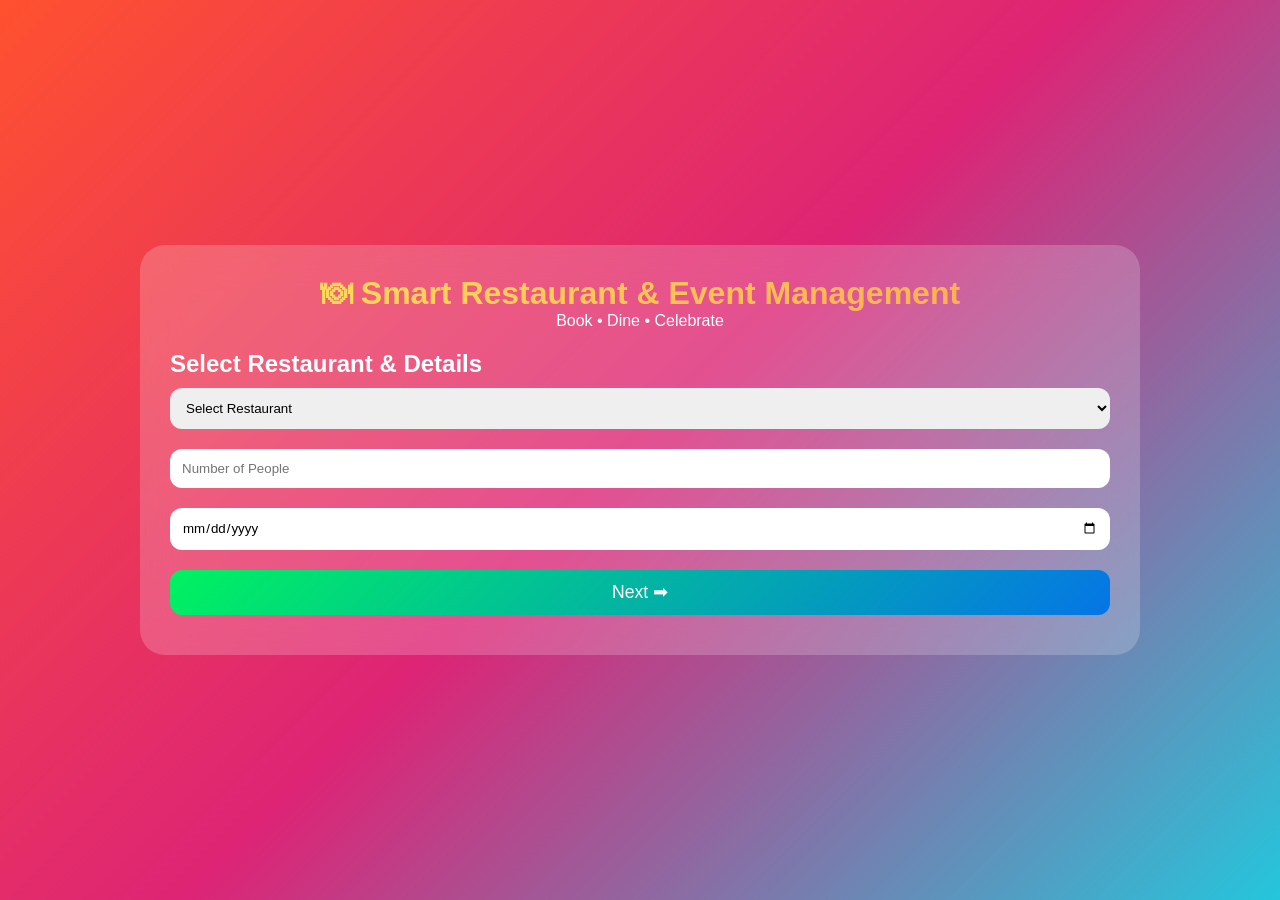
<file: RTP/index.html>
<!DOCTYPE html>
<html lang="en">
<head>
<meta charset="UTF-8">
<title>Smart Restaurant & Event Management</title>
<link rel="stylesheet" href="style.css">
</head>
<body>
<div class="app">
  <h1>🍽 Smart Restaurant & Event Management</h1>
  <p class="tagline">Book • Dine • Celebrate</p>

  <!-- STEP 1: Restaurant Selection -->
  <div class="step active" id="step1">
    <h2>Select Restaurant & Details</h2>
    <select id="restaurant">
      <option value="">Select Restaurant</option>
    </select>
    <input type="number" id="people" placeholder="Number of People">
    <input type="date" id="date">
    <button onclick="checkAvailability()">Next ➡</button>
  </div>

  <!-- STEP 2: Event Selection -->
  <div class="step" id="step2">
    <h2>Select Event</h2>
    <div class="hall-grid"></div>
    <div class="nav">
      <button class="back" onclick="prev()">⬅ Back</button>
      <button onclick="next()">Next ➡</button>
    </div>
  </div>

  <!-- STEP 3: Seat Selection -->
  <div class="step" id="step3">
    <h2>Select Seats</h2>
    <div class="seat-grid" id="seats"></div>
    <div class="nav">
      <button class="back" onclick="prev()">⬅ Back</button>
      <button onclick="next()">Next ➡</button>
    </div>
  </div>

  <!-- STEP 4: Food Categories + Items -->
  <div class="step" id="step4">
    <h2>Select Food Category</h2>
    <div class="category-grid">
      <button onclick="showFoodCategory('veg')">🥦 Veg</button>
      <button onclick="showFoodCategory('nonveg')">🍗 Non-Veg</button>
      <button onclick="showFoodCategory('italian')">🍝 Italian</button>
      <button onclick="showFoodCategory('continental')">🥪 Continental</button>
      <button onclick="showFoodCategory('desserts')">🍨 Desserts</button>
      <button onclick="showFoodCategory('drinks')">🥤 Drinks</button>
    </div>
    <div id="foodGrid" class="food-grid"></div>
    <div class="status">
      <h3>🧾 Bill:</h3>
      <ul id="billItems"></ul>
      <p id="totalBill">Total: ₹0</p>
    </div>
    <div class="nav">
      <button class="back" onclick="prev()">⬅ Back</button>
      <button onclick="next()">Next ➡</button>
    </div>
  </div>

  <!-- STEP 5: SMS Confirmation -->
  <div class="step" id="step5">
    <h2>💳 Confirm & Send SMS</h2>
    <h3 id="summary"></h3>
    <input type="text" id="phone" placeholder="Mobile Number (+91XXXXXXXXXX)">
    <button onclick="sendSMS()">📩 Send Confirmation SMS</button>
    <div class="nav">
      <button class="back" onclick="prev()">⬅ Back</button>
      <button onclick="next()">Next ➡</button>
    </div>
  </div>

  <!-- STEP 6: Thank You -->
  <div class="step" id="step6">
    <h2>🎉 Thank You!</h2>
    <p>Your booking is confirmed! 🍽️</p>
  </div>
</div>

<script src="script.js"></script>
</body>
</html>
</file>
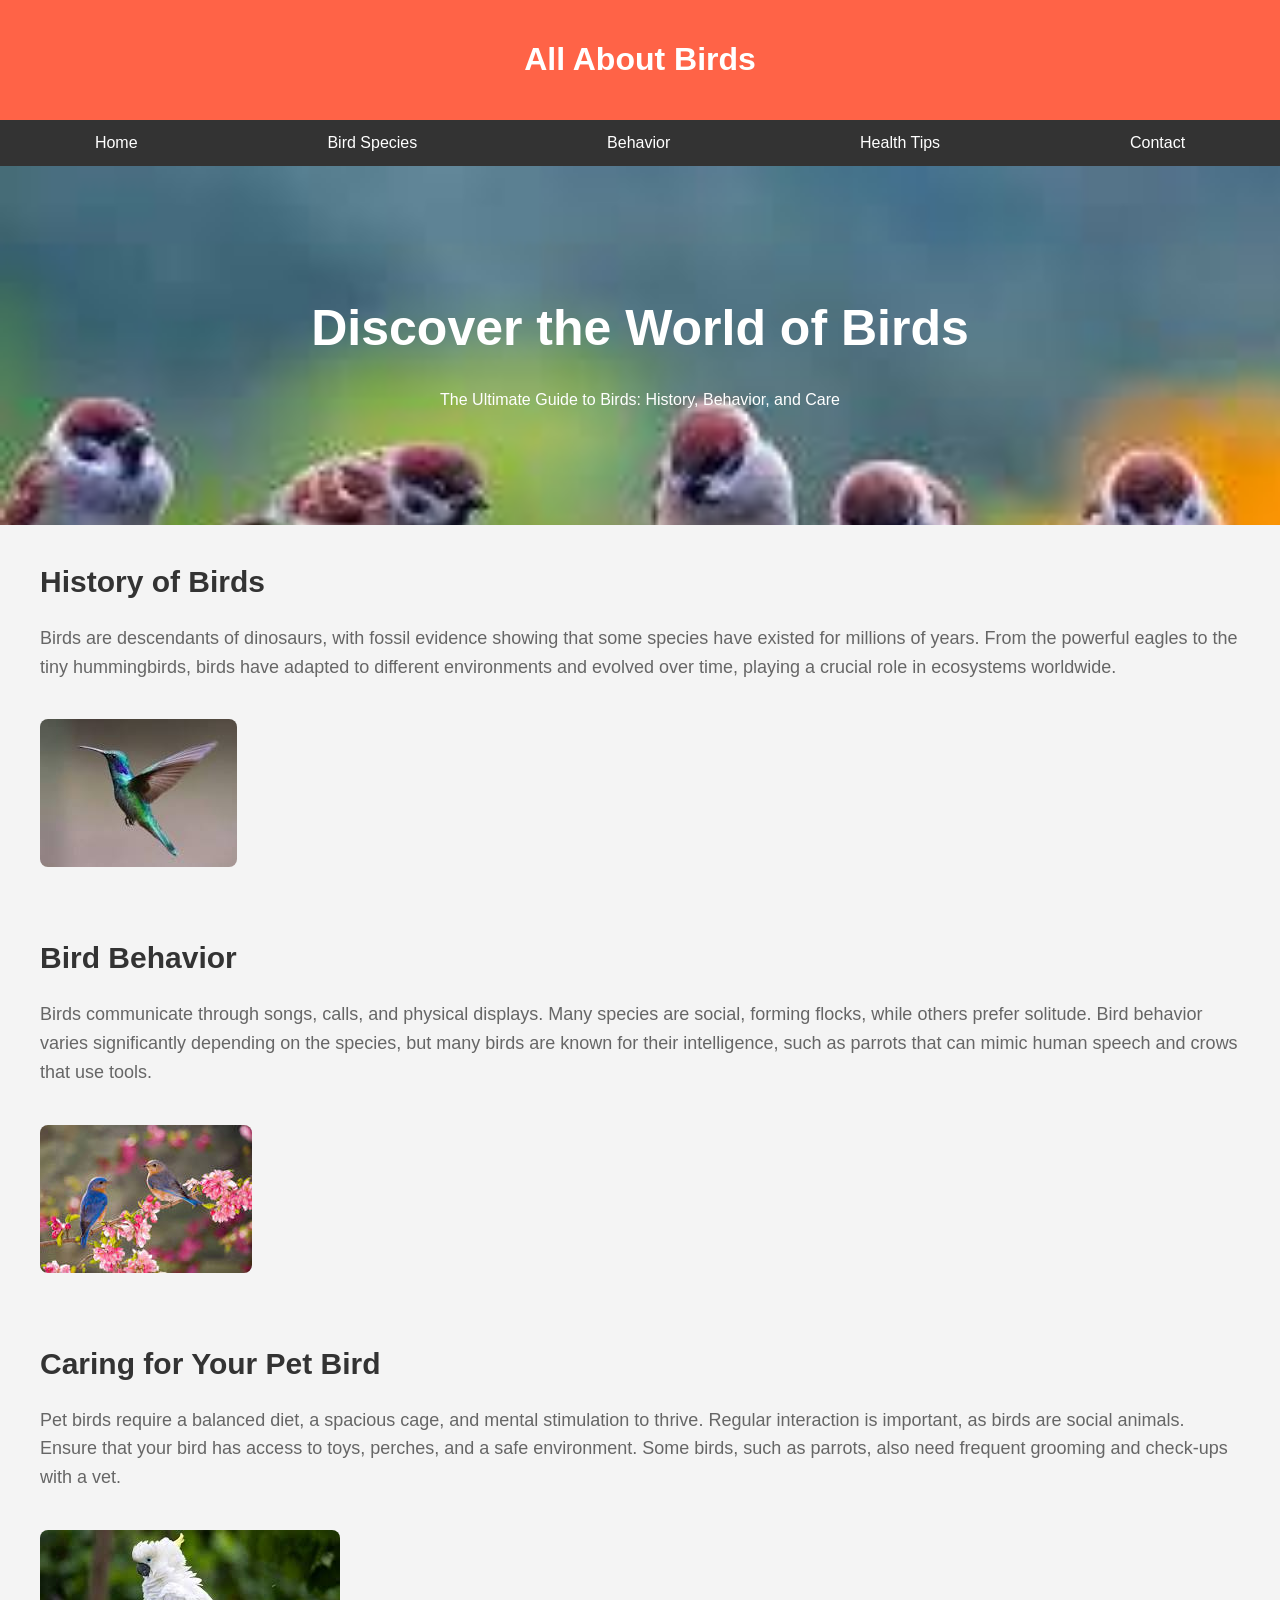
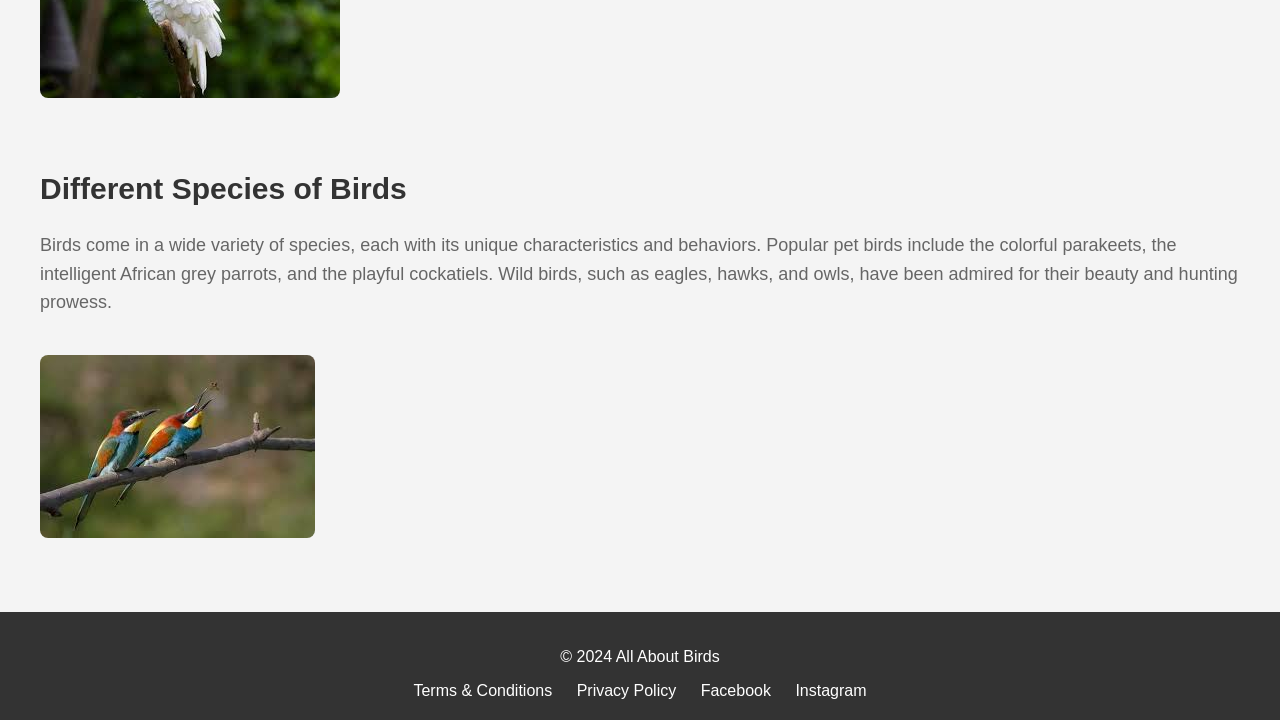
<file: bi.html>
<!DOCTYPE html>
<html lang="en">

<head>
    <meta charset="UTF-8">
    <meta name="viewport" content="width=device-width, initial-scale=1.0">
    <title>All About Birds</title>
    <style>
        body {
            font-family: Arial, sans-serif;
            margin: 0;
            padding: 0;
            background-color: #f4f4f4;
        }
        
        header {
            background-color: #ff6347;
            color: white;
            padding: 20px;
            text-align: center;
        }
        
        nav {
            display: flex;
            justify-content: space-around;
            background-color: #333;
        }
        
        nav a {
            color: white;
            padding: 14px 20px;
            text-decoration: none;
            text-align: center;
        }
        
        nav a:hover {
            background-color: #ff6347;
        }
        
        .hero {
            background-image: url('bib.jpg');
            background-size: cover;
            color: white;
            text-align: center;
            padding: 100px 20px;
        }
        
        .hero h1 {
            font-size: 50px;
        }
        
        .content {
            margin: 40px;
        }
        
        .content h2 {
            font-size: 30px;
            color: #333;
        }
        
        .content p {
            font-size: 18px;
            color: #666;
            line-height: 1.6;
        }
        
        .content img {
            max-width: 100%;
            height: auto;
            border-radius: 8px;
            margin: 20px 0;
        }
        
        .content .section {
            margin-bottom: 50px;
        }
        
        footer {
            background-color: #333;
            color: white;
            padding: 20px;
            text-align: center;
        }
        
        .footer-links a {
            color: white;
            margin: 0 10px;
            text-decoration: none;
        }
        
        .footer-links a:hover {
            text-decoration: underline;
        }
    </style>
</head>

<body>

    <header>
        <h1>All About Birds</h1>
    </header>

    <nav>
        <a href="index.html">Home</a>
        <a href="#">Bird Species</a>
        <a href="#">Behavior</a>
        <a href="#">Health Tips</a>
        <a href="#">Contact</a>
    </nav>

    <div class="hero">
        <h1>Discover the World of Birds</h1>
        <p>The Ultimate Guide to Birds: History, Behavior, and Care</p>
    </div>

    <div class="content">
        <div class="section">
            <h2>History of Birds</h2>
            <p>Birds are descendants of dinosaurs, with fossil evidence showing that some species have existed for millions of years. From the powerful eagles to the tiny hummingbirds, birds have adapted to different environments and evolved over time, playing
                a crucial role in ecosystems worldwide.</p>
            <img src="bi1.jpg" alt="Ancient bird species">
        </div>

        <div class="section">
            <h2>Bird Behavior</h2>
            <p>Birds communicate through songs, calls, and physical displays. Many species are social, forming flocks, while others prefer solitude. Bird behavior varies significantly depending on the species, but many birds are known for their intelligence,
                such as parrots that can mimic human speech and crows that use tools.</p>
            <img src="bi2.jpg" alt="Bird behavior">
        </div>

        <div class="section">
            <h2>Caring for Your Pet Bird</h2>
            <p>Pet birds require a balanced diet, a spacious cage, and mental stimulation to thrive. Regular interaction is important, as birds are social animals. Ensure that your bird has access to toys, perches, and a safe environment. Some birds, such
                as parrots, also need frequent grooming and check-ups with a vet.</p>
            <img src="bi3.jpg" alt="Caring for a pet bird">
        </div>

        <div class="section">
            <h2>Different Species of Birds</h2>
            <p>Birds come in a wide variety of species, each with its unique characteristics and behaviors. Popular pet birds include the colorful parakeets, the intelligent African grey parrots, and the playful cockatiels. Wild birds, such as eagles, hawks,
                and owls, have been admired for their beauty and hunting prowess.</p>
            <img src="bi4.jpg" alt="Different bird species">
        </div>
    </div>

    <footer>
        <p>&copy; 2024 All About Birds</p>
        <div class="footer-links">
            <a href="#">Terms & Conditions</a>
            <a href="#">Privacy Policy</a>
            <a href="#">Facebook</a>
            <a href="#">Instagram</a>
        </div>
    </footer>

</body>

</html>
</file>
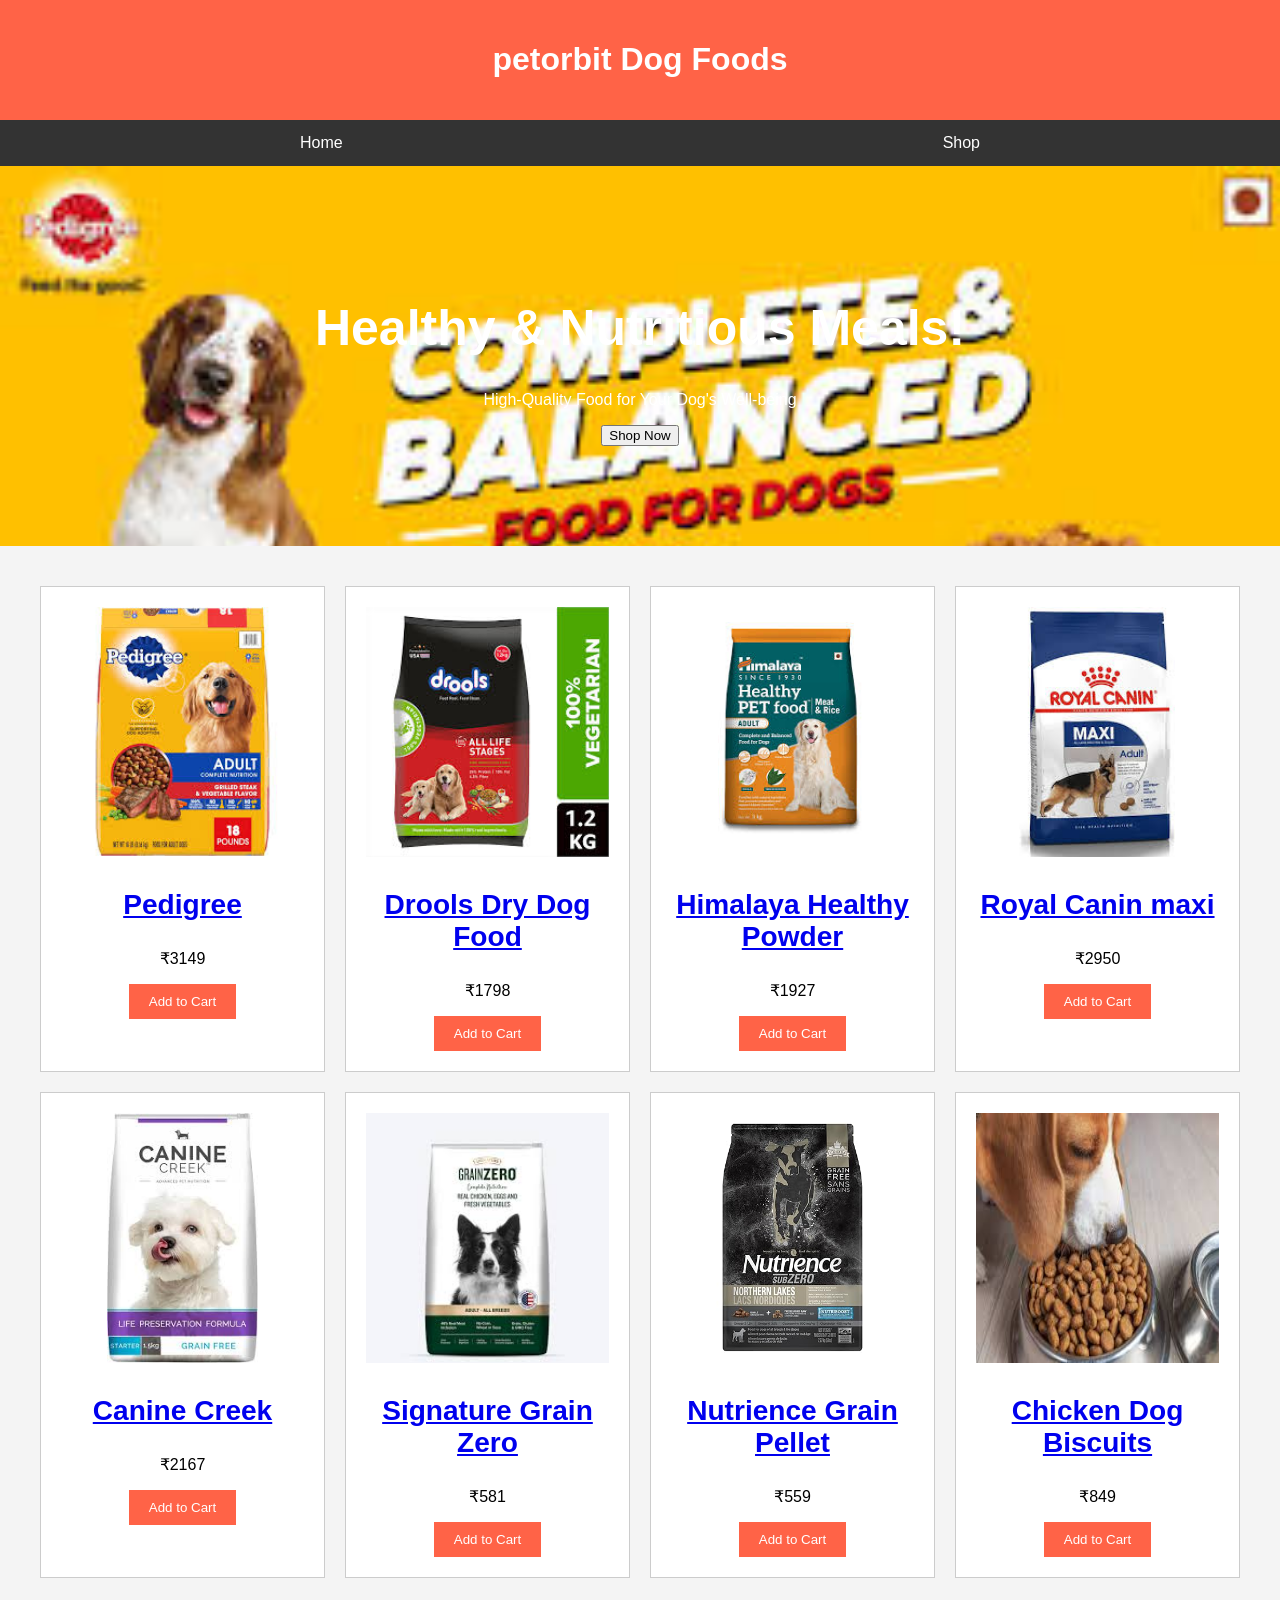
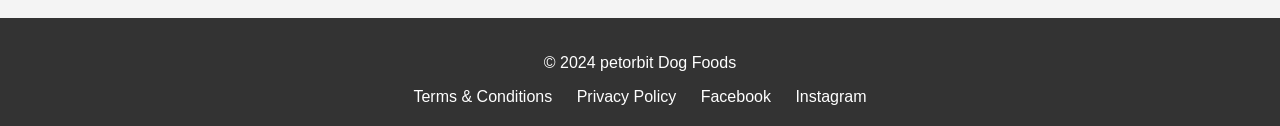
<file: dogfood.html>
<!DOCTYPE html>
<html lang="en">

<head>
    <meta charset="UTF-8">
    <meta name="viewport" content="width=device-width, initial-scale=1.0">
    <title>petorbit Dog Foods</title>
    <style>
        body {
            font-family: Arial, sans-serif;
            margin: 0;
            padding: 0;
            background-color: #f4f4f4;
        }
        
        header {
            background-color: #ff6347;
            color: white;
            padding: 20px;
            text-align: center;
        }
        
        nav {
            display: flex;
            justify-content: space-around;
            background-color: #333;
        }
        
        nav a {
            color: white;
            padding: 14px 20px;
            text-decoration: none;
            text-align: center;
        }
        
        nav a:hover {
            background-color: #ff6347;
        }
        
        .hero {
            background-image: url(dfb1..jpg);
            background-size: cover;
            color: white;
            text-align: center;
            padding: 100px 20px;
        }
        
        .hero h1 {
            font-size: 50px;
        }
        
        .featured-products {
            display: grid;
            grid-template-columns: repeat(4, 1fr);
            gap: 20px;
            margin: 40px;
        }
        
        .product {
            background-color: white;
            border: 1px solid #ccc;
            padding: 20px;
            text-align: center;
        }
        
        .product img {
            max-width: 100%;
            height: 250px;
        }
        
        .product button {
            background-color: #ff6347;
            color: white;
            padding: 10px 20px;
            border: none;
            cursor: pointer;
        }
        
        .product button:hover {
            background-color: #333;
        }
        
        footer {
            background-color: #333;
            color: white;
            padding: 20px;
            text-align: center;
        }
        
        .footer-links a {
            color: white;
            margin: 0 10px;
            text-decoration: none;
        }
        
        .footer-links a:hover {
            text-decoration:underline;
        }
    </style>
</head>

<body>

    <header>
        <h1>petorbit Dog Foods</h1>
    </header>

    <nav>
        <a href="index.html">Home</a>
        <a href="dogfood.html">Shop</a>

    </nav>

    <div class="hero">
        <h1>Healthy & Nutritious Meals!</h1>
        <p>High-Quality Food for Your Dog's Well-being</p>
        <button>Shop Now</button>
    </div>

    <section class="featured-products">
        <div class="product">
            <img src="df1.jpg" alt="Pedigree">
            <h2><a href="https://amzn.in/d/6H0hn2K"><h3>Pedigree</h3></a></h2>
            <p>₹3149</p>
            <button>Add to Cart</button>
        </div>
        <div class="product">
            <img src="df2.jpg" alt="Drools Dry Dog Food">
            <h2><a href="https://amzn.in/d/gkJ3K4V"><h3>Drools Dry Dog Food</h3></a></h2>
            <p>₹1798</p>
            <button>Add to Cart</button>
        </div>
        <div class="product">
            <img src="df3.jpg" alt="Himalaya Healthy Powder ">
            <h2><a href="https://amzn.in/d/eN5nNSP"><h3>Himalaya Healthy Powder </h3></a></h2>
            <p>₹1927</p>
            <button>Add to Cart</button>
        </div>
        <div class="product">
            <img src="df4.jpg" alt="Royal Canin Maxi Adult ">
            <h2><a href="https://amzn.in/d/c2JVoDo"><h3>Royal Canin maxi</h3></a></h2>
            <p>₹2950</p>
            <button>Add to Cart</button>
        </div>
        <div class="product">
            <img src="df5.jpg" alt="Canine Creek Ultra">
            <h2><a href="https://amzn.in/d/5WMEfpX"><h3>Canine Creek </h3></a></h2>
            <p>₹2167</p>
            <button>Add to Cart</button>
        </div>
        <div class="product">
            <img src="df6.jpg" alt="Signature Grain Zero">
            <h2><a href="https://amzn.in/d/6PDM9x7"><h3>Signature Grain Zero</h3></a></h2>
            <p>₹581</p>
            <button>Add to Cart</button>
        </div>
        <div class="product">
            <img src="do1.jpg" alt="Nutrience Grain Pellet">
            <h2><a href="https://amzn.in/d/hTk4Xo3"><h3>Nutrience Grain Pellet</h3></a></h2>
            <p>₹559</p>
            <button>Add to Cart</button>
        </div>
        <div class="product">
            <img src="df8.jpg" alt="Chicken Dog Biscuits">
            <h2><a href="https://amzn.in/d/eS1La6z"><h3>Chicken Dog Biscuits</h3></a></h2>
            <p>₹849</p>
            <button>Add to Cart</button>
        </div>
    </section>

    <footer>
        <p>&copy; 2024 petorbit Dog Foods</p>
        <div class="footer-links">
            <a href="#">Terms & Conditions</a>
            <a href="#">Privacy Policy</a>
            <a href="#">Facebook</a>
            <a href="#">Instagram</a>
        </div>
    </footer>

</body>

</html>
</file>
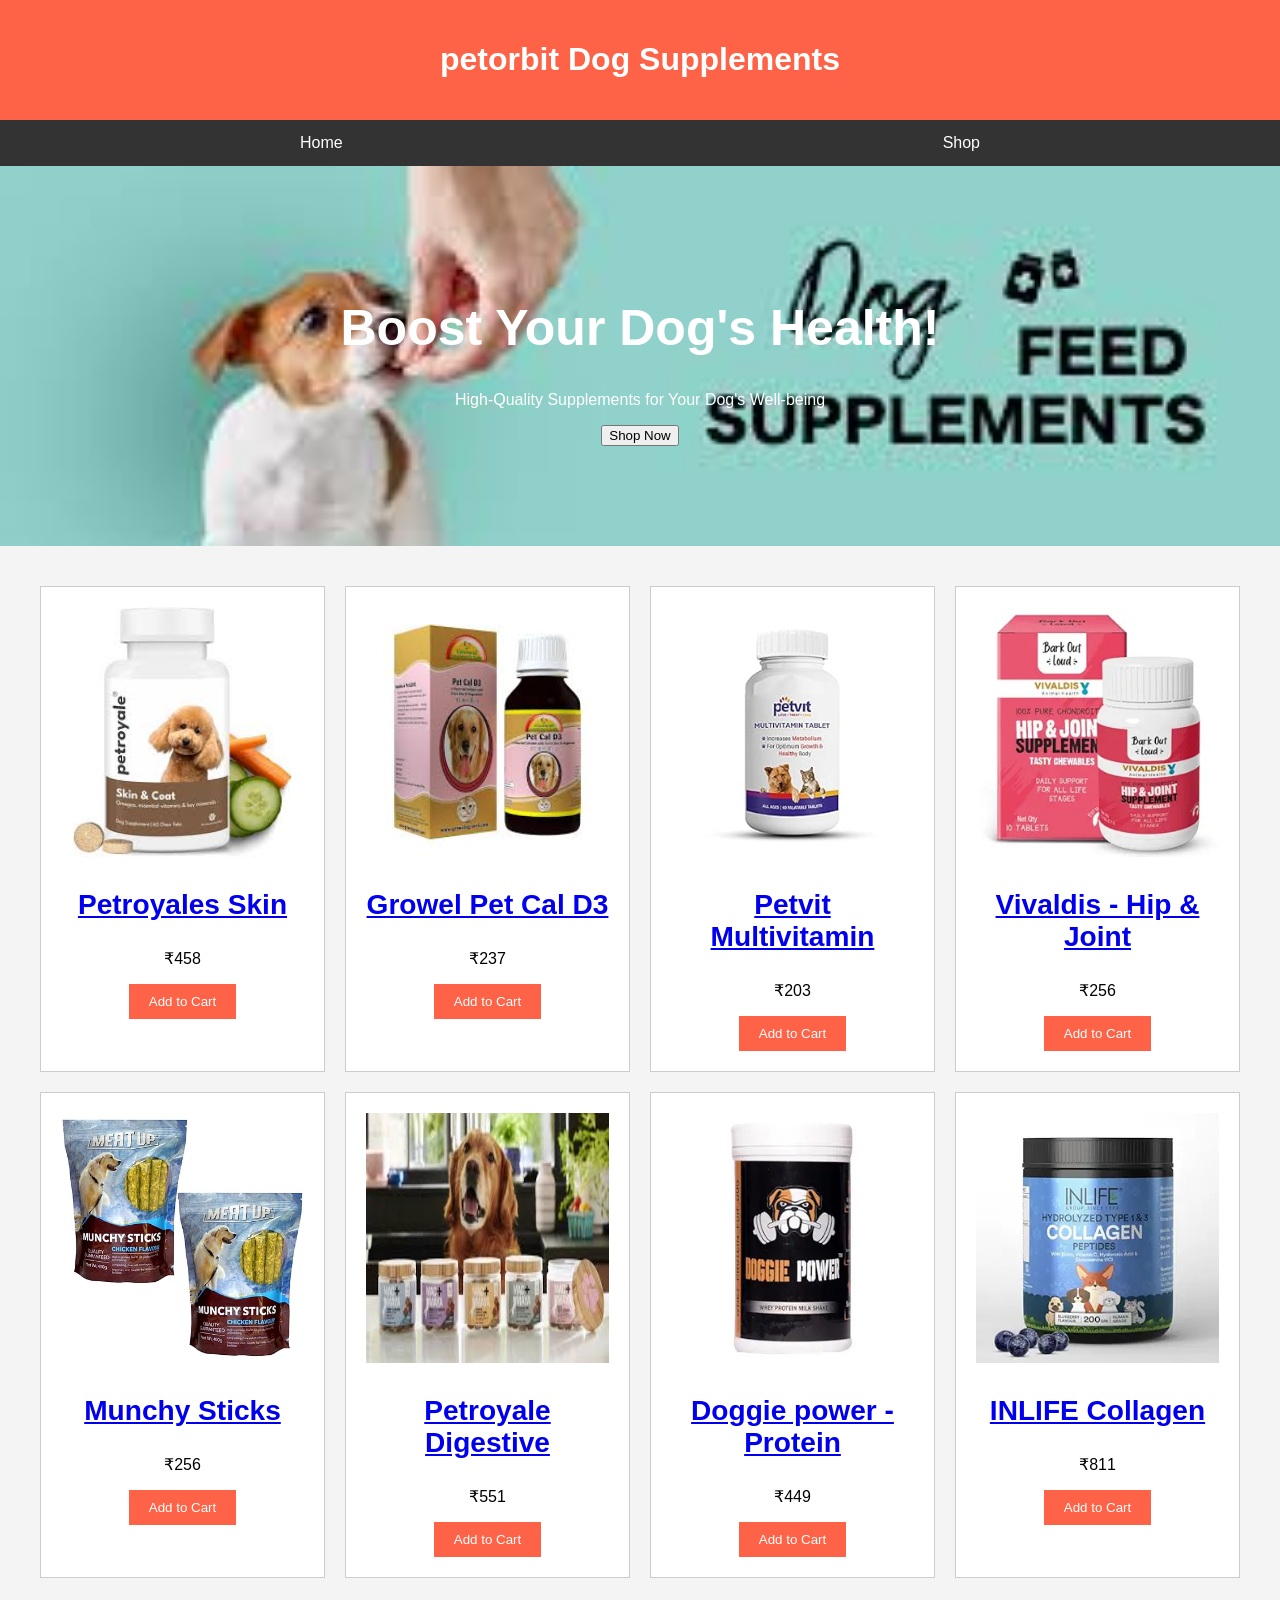
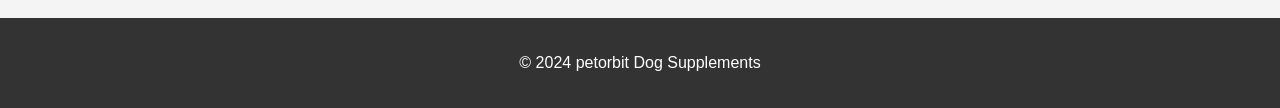
<file: dogsupp.html>
<!DOCTYPE html>
<html lang="en">

<head>
    <meta charset="UTF-8">
    <meta name="viewport" content="width=device-width, initial-scale=1.0">
    <title>petorbit Dog Supplements</title>
    <style>
        body {
            font-family: Arial, sans-serif;
            margin: 0;
            padding: 0;
            background-color: #f4f4f4;
        }
        
        header {
            background-color: #ff6347;
            color: white;
            padding: 20px;
            text-align: center;
        }
        
        nav {
            display: flex;
            justify-content: space-around;
            background-color: #333;
        }
        
        nav a {
            color: white;
            padding: 14px 20px;
            text-decoration: none;
            text-align: center;
        }
        
        nav a:hover {
            background-color: #ff6347;
        }
        
        .hero {
            background-image: url('dsb.jpg');
            background-size: cover;
            color: white;
            text-align: center;
            padding: 100px 20px;
        }
        
        .hero h1 {
            font-size: 50px;
        }
        
        .featured-products {
            display: grid;
            grid-template-columns: repeat(4, 1fr);
            gap: 20px;
            margin: 40px;
        }
        
        .product {
            background-color: white;
            border: 1px solid #ccc;
            padding: 20px;
            text-align: center;
        }
        
        .product img {
            max-width: 100%;
            height: 250px;
        }
        
        .product button {
            background-color: #ff6347;
            color: white;
            padding: 10px 20px;
            border: none;
            cursor: pointer;
        }
        
        .product button:hover {
            background-color: #333;
        }
        
        footer {
            background-color: #333;
            color: white;
            padding: 20px;
            text-align: center;
        }
        
        .footer-links a {
            color: white;
            margin: 0 10px;
            text-decoration: none;
        }
        
        .footer-links a:hover {
            text-decoration: none;
        }
    </style>
</head>

<body>

    <header>
        <h1>petorbit Dog Supplements</h1>
    </header>

    <nav>
        <a href="index.html">Home</a>
        <a href="#">Shop</a>
    </nav>

    <div class="hero">
        <h1>Boost Your Dog's Health!</h1>
        <p>High-Quality Supplements for Your Dog's Well-being</p>
        <button>Shop Now</button>
    </div>

    <section class="featured-products">
        <div class="product">
            <img src="ds1.jpg" alt="Petroyales Skin">
            <h2><a href="https://amzn.in/d/5P6YHdL"><h3>Petroyales Skin</h3></a></h2>
            <p>₹458</p>
            <button>Add to Cart</button>
        </div>
        <div class="product">
            <img src="ds2.jpg" alt="Growel Pet Cal D3">
            <h2><a href="https://amzn.in/d/gbayJCH"><h3>Growel Pet Cal D3</h3></a></h2>
            <p>₹237</p>
            <button>Add to Cart</button>
        </div>
        <div class="product">
            <img src="dd2.jpg" alt="Petvit Multivitamin">
            <h2><a href="https://amzn.in/d/dB00uOc"><h3>Petvit Multivitamin</h3></a></h2>
            <p>₹203</p>
            <button>Add to Cart</button>
        </div>
        <div class="product">
            <img src="dd1.webp" alt="Vivaldis - Hip & Joint ">
            <h2><a href="https://amzn.in/d/42OoJfN"><h3>Vivaldis - Hip & Joint </h3></a></h2>
            <p>₹256</p>
            <button>Add to Cart</button>
        </div>
        <div class="product">
            <img src="dd5.jpg" alt="Munchy Sticks">
            <h2><a href="https://amzn.in/d/2ZYXXAa"><h3>Munchy Sticks</h3></a></h2>
            <p>₹256</p>
            <button>Add to Cart</button>
        </div>
        <div class="product">
            <img src="ds6.jpg" alt="Petroyale Digestive Probiotics ">
            <h2><a href="https://amzn.in/d/b5YBpI6"><h3>Petroyale Digestive </h3></a></h2>
            <p>₹551</p>
            <button>Add to Cart</button>
        </div>
        <div class="product">
            <img src="dd7.webp" alt="Doggie power - Protein">
            <h2><a href="https://amzn.in/d/dkflI4H"><h3>Doggie power - Protein</h3></a></h2>
            <p>₹449</p>
            <button>Add to Cart</button>
        </div>
        <div class="product">
            <img src="dd8.webp" alt="INLIFE Collagen ">
            <h2><a href="https://amzn.in/d/7nFI03i"><h3>INLIFE Collagen </h3></a></h2>
            <p>₹811</p>
            <button>Add to Cart</button>
        </div>
    </section>

    <footer>
        <p>&copy; 2024 petorbit Dog Supplements</p>
        <div class="footer-links">
          
        </div>
    </footer>

</body>

</html>
</file>
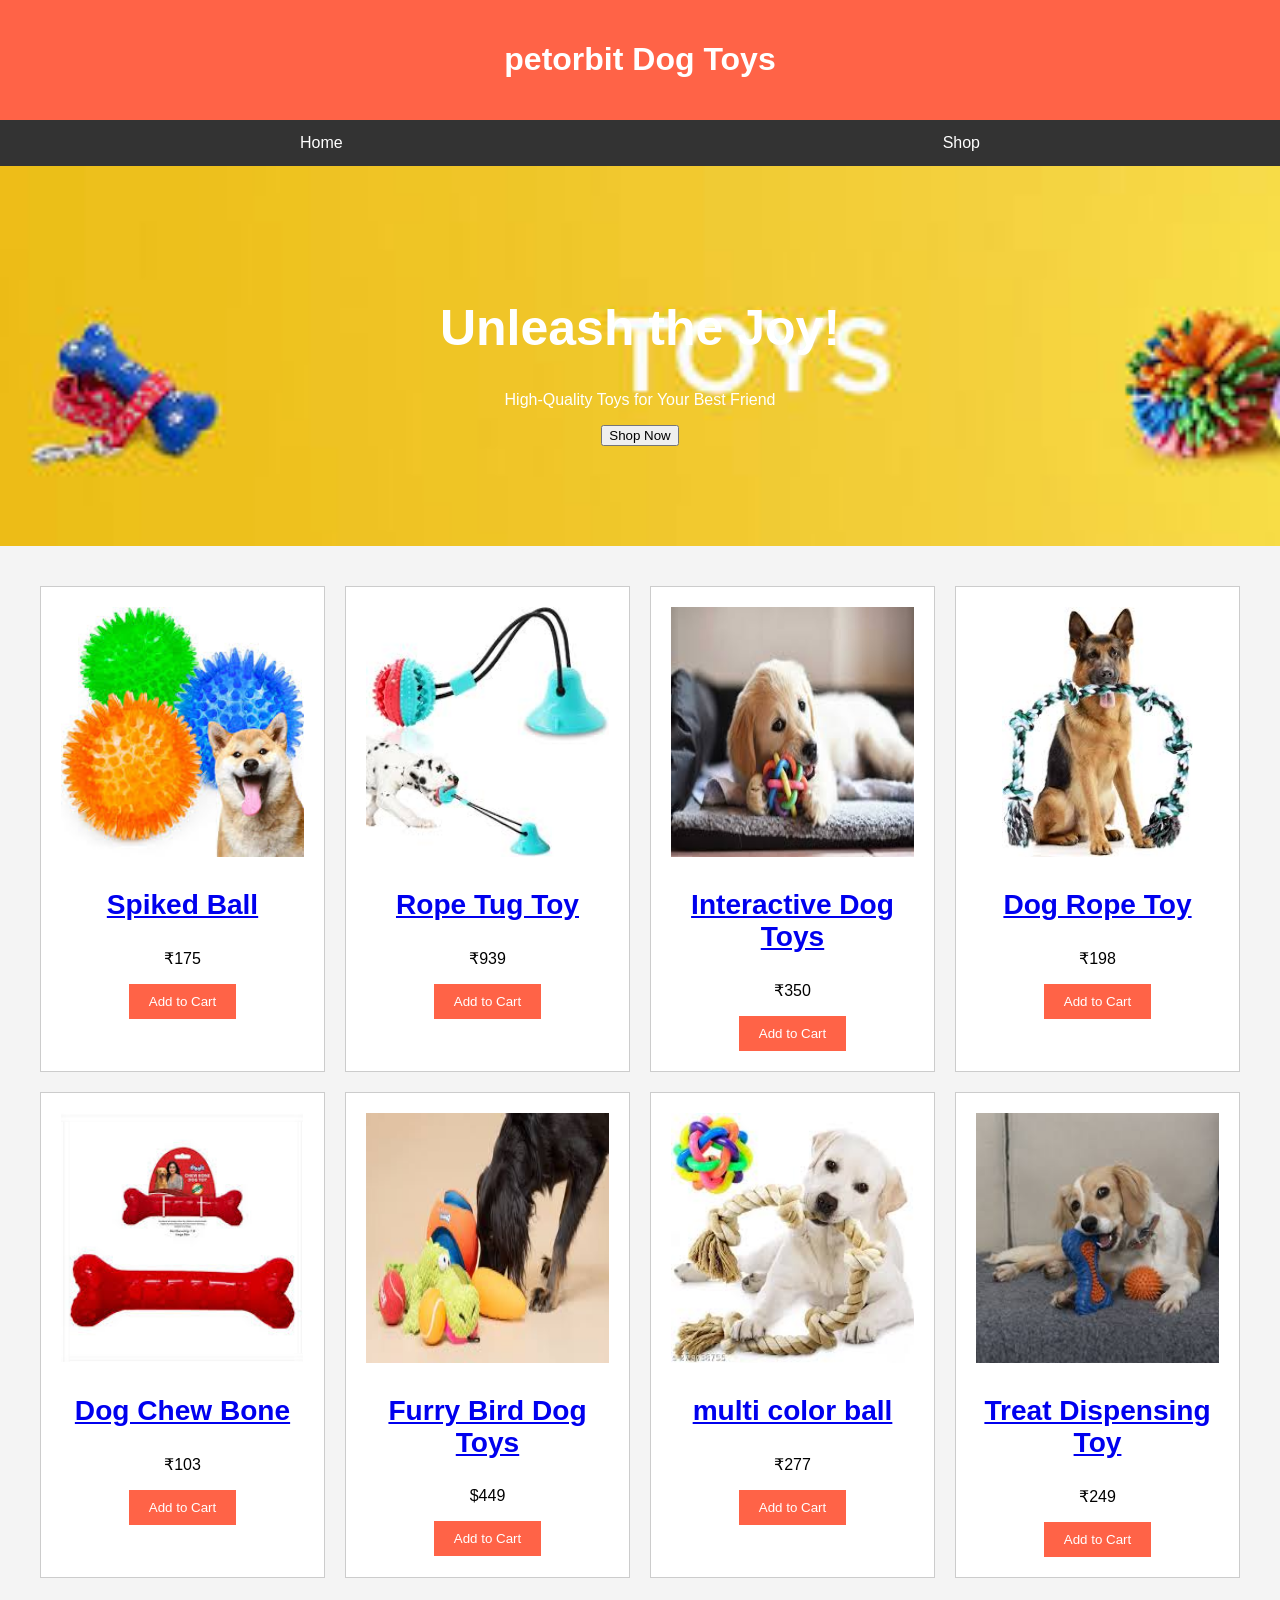
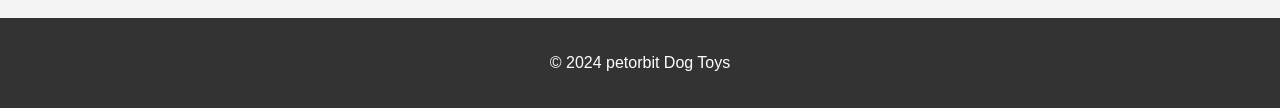
<file: dogtoy.html>
<!DOCTYPE html>
<html lang="en">

<head>
    <meta charset="UTF-8">
    <meta name="viewport" content="width=device-width, initial-scale=1.0">
    <title>petorbit Dog Toys</title>
    <style>
        body {
            font-family: Arial, sans-serif;
            margin: 0;
            padding: 0;
            background-color: #f4f4f4;
        }
        
        header {
            background-color: #ff6347;
            color: white;
            padding: 20px;
            text-align: center;
        }
        
        nav {
            display: flex;
            justify-content: space-around;
            background-color: #333;
        }
        
        nav a {
            color: white;
            padding: 14px 20px;
            text-decoration: none;
            text-align: center;
        }
        
        nav a:hover {
            background-color: #ff6347;
        }
        
        .hero {
            background-image: url('dtb.jpg');
            background-size: cover;
            color: white;
            text-align: center;
            padding: 100px 20px;
        }
        
        .hero h1 {
            font-size: 50px;
        }
        
        .featured-products {
            display: grid;
            grid-template-columns: repeat(4, 1fr);
            gap: 20px;
            margin: 40px;
        }
        
        .product {
            background-color: white;
            border: 1px solid #ccc;
            padding: 20px;
            text-align: center;
        }
        
        .product img {
            max-width: 100%;
            height: 250px;
        }
        
        .product button {
            background-color: #ff6347;
            color: white;
            padding: 10px 20px;
            border: none;
            cursor: pointer;
        }
        
        .product button:hover {
            background-color: #333;
        }
        
        footer {
            background-color: #333;
            color: white;
            padding: 20px;
            text-align: center;
        }
        
        .footer-links a {
            color: white;
            margin: 0 10px;
            text-decoration: none;
        }
        
        .footer-links a:hover {
            text-decoration: none;
        }
    </style>
</head>

<body>

    <header>
        <h1>petorbit Dog Toys</h1>
    </header>

    <nav>
        <a href="index.html">Home</a>
        <a href="#">Shop</a>
        
    </nav>

    <div class="hero">
        <h1>Unleash the Joy!</h1>
        <p>High-Quality Toys for Your Best Friend</p>
        <button>Shop Now</button>
    </div>

    <section class="featured-products">
        <div class="product">
            <img src="dt1.jpg" alt="Spiked Ball">
            <h2><a href="https://amzn.in/d/43kw7pz"><h3>Spiked Ball</h3></a> </h2>
            <p>₹175</p>
            <button>Add to Cart</button>
        </div>
        <div class="product">
            <img src="dt2.jpg" alt="Rope Tug Toy">
            <h2><a href="https://amzn.in/d/4ANcYzf"><h3>Rope Tug Toy</h3></a>  </h2>
            <p>₹939</p>
            <button>Add to Cart</button>
        </div>
        <div class="product">
            <img src="dt3.jpg" alt="Plush Bone Toy">
            <h2><a href="https://amzn.in/d/dXIGn3v"><h3>Interactive Dog Toys</h3></a> </h2>
            <p>₹350</p>
            <button>Add to Cart</button>
        </div>
        <div class="product">
            <img src="dt4.jpg" alt="Dog Rope Toy">
            <h2><a href="https://amzn.in/d/8WGgVqq"><h3>Dog Rope Toy</h3></a> </h2>
            <p>₹198</p>
            <button>Add to Cart</button>
        </div>
        <div class="product">
            <img src="dt5.jpg" alt="Dog Chew Bone ">
            <h2><a href="https://amzn.in/d/feT4t16"><h3>Dog Chew Bone </h3></a></h2>
            <p>₹103</p>
            <button>Add to Cart</button>
        </div>
        <div class="product">
            <img src="dt6.jpg" alt="Furry Bird Dog Toys">
            <h2><a href="https://amzn.in/d/guq2Jjs"><h3>Furry Bird Dog Toys</h3></a> </h2>
            <p>$449</p>
            <button>Add to Cart</button>
        </div>
        <div class="product">
            <img src="dt7.jpg" alt="multi color ball">
            <h2><a href="https://amzn.in/d/eaz7xmm"><h3>multi color ball</h3></a> </h2>
            <p>₹277</p>
            <button>Add to Cart</button>
        </div>
        <div class="product">
            <img src="dt8.jpg" alt="Treat Dispensing Toy">
            <h2><a href="https://amzn.in/d/dpEp5WE"><h3>Treat Dispensing Toy</h3></a> </h2>
            <p>₹249</p>
            <button>Add to Cart</button>
        </div>
    </section>

    <footer>
        <p>&copy; 2024 petorbit Dog Toys</p>
        <div class="footer-links">
        </div>
    </footer>

</body>

</html>
</file>
<file: RTP/style.css>
*{margin:0;padding:0;box-sizing:border-box;font-family:'Poppins',sans-serif;}
body{background:linear-gradient(135deg,#ff512f,#dd2476,#24c6dc);display:flex;justify-content:center;align-items:center;min-height:100vh;}
.app{width:95%;max-width:1000px;background:rgba(255,255,255,0.2);backdrop-filter:blur(20px);padding:30px;border-radius:25px;color:white;animation:fadeIn 1s ease;}
h1{text-align:center;background:linear-gradient(90deg,#ffe259,#ffa751);-webkit-background-clip:text;color:transparent;}
.tagline{text-align:center;margin-bottom:20px;}
.step{display:none;}
.step.active{display:block;}
input,select,button{width:100%;padding:12px;margin:10px 0;border-radius:12px;border:none;}
button{background:linear-gradient(135deg,#00f260,#0575e6);color:white;font-size:1.1rem;cursor:pointer;transition:0.3s;}
button:hover{transform:scale(1.05);}
.back{background:linear-gradient(135deg,#ff512f,#dd2476);}
.nav{display:flex;gap:15px;margin-top:15px;}
.seat-grid{display:grid;grid-template-columns:repeat(5,1fr);gap:10px;margin:10px 0;}
.seat{padding:15px;background:rgba(255,255,255,0.3);border-radius:10px;text-align:center;cursor:pointer;}
.seat.selected{background:#00f260;color:black;}
.food-grid,.hall-grid{display:grid;grid-template-columns:1fr;gap:15px;margin:10px 0;}
.food-card,.hall-card{background:rgba(255,255,255,0.3);border-radius:15px;text-align:center;padding:10px;cursor:pointer;transition:0.3s;}
.food-card:hover,.hall-card:hover{transform:translateY(-5px);}
.food-card.selected,.hall-card.selected{background:#00f260;color:black;}
.category-grid{display:flex;flex-wrap:wrap;gap:10px;margin:10px 0;}
.category-grid button{flex:1 1 30%;}
.status{margin-top:15px;}
#billItems{list-style:none;margin:10px 0;}
select[multiple]{background:rgba(255,255,255,0.2);color:white;border-radius:12px;padding:10px;}
option:checked{background:#00f260;color:black;}
@keyframes fadeIn{from{opacity:0;transform:translateY(20px);}to{opacity:1;transform:translateY(0);}}
</file>
